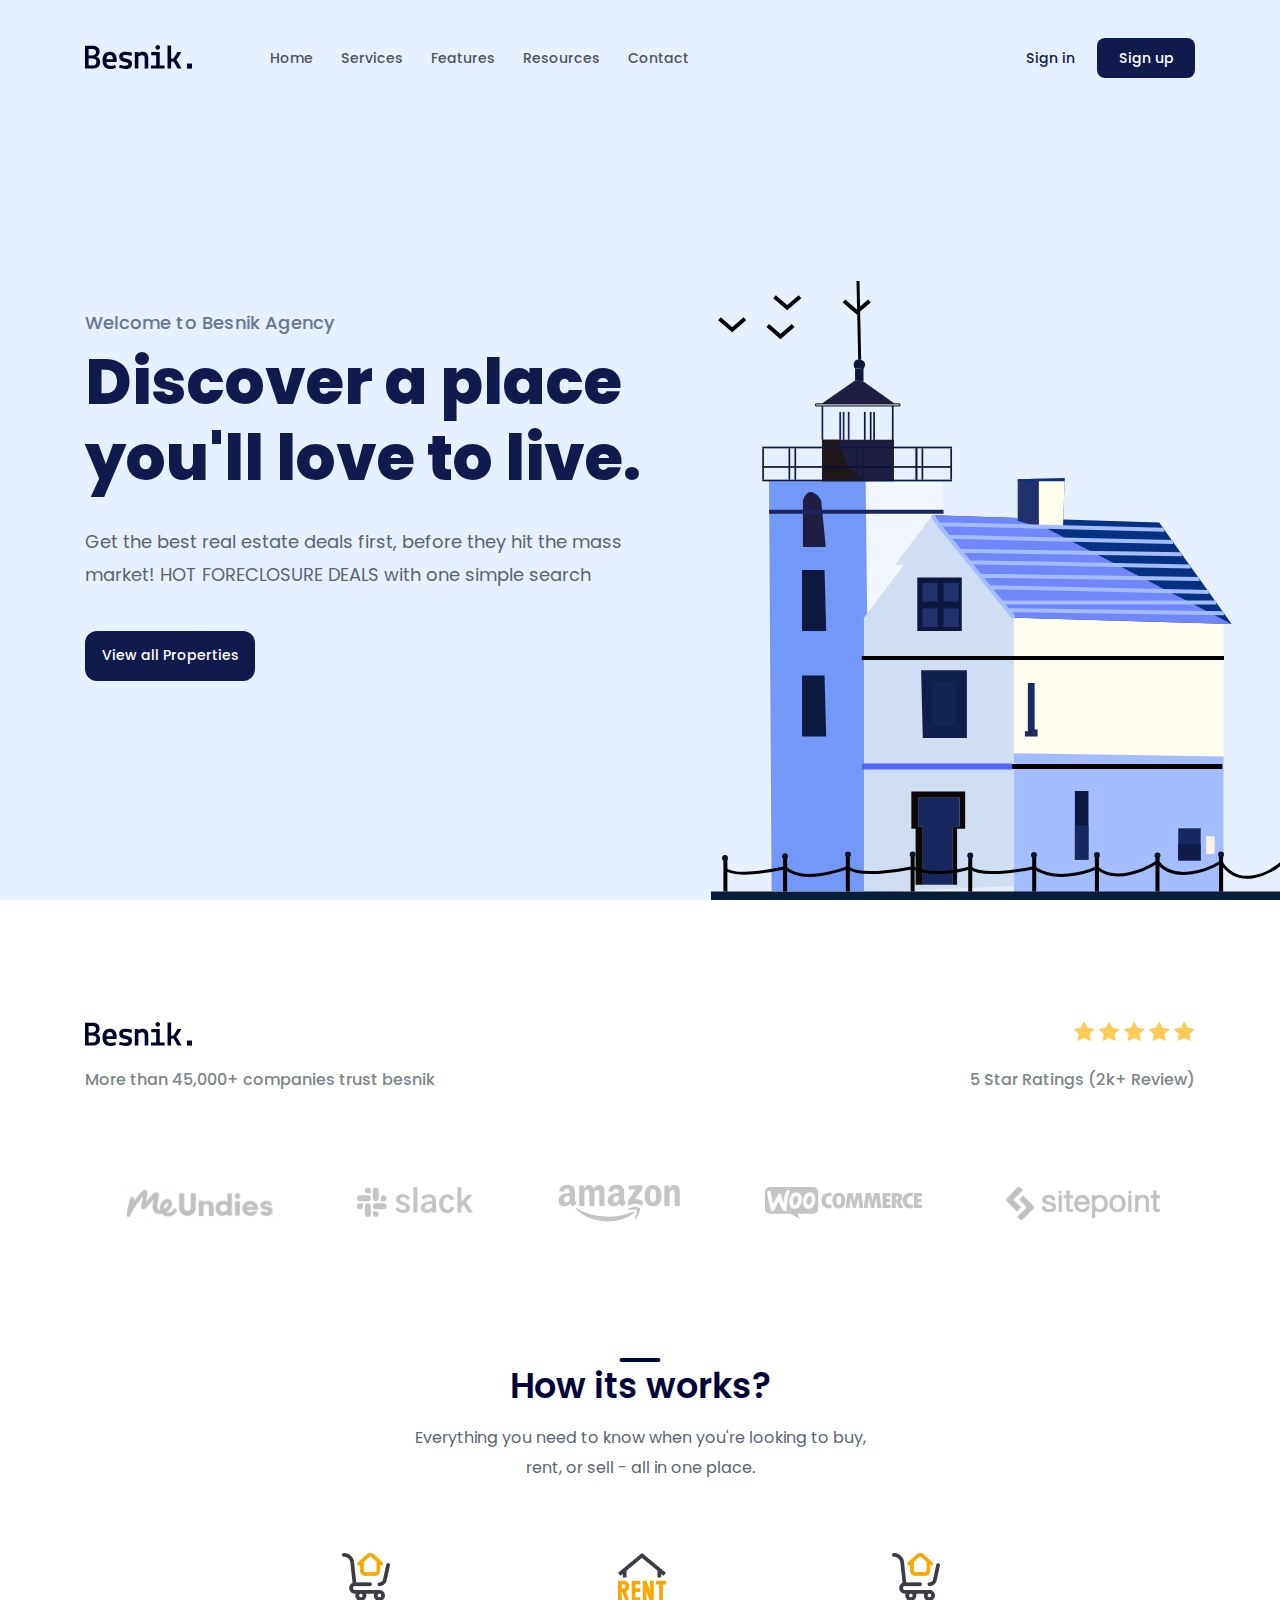
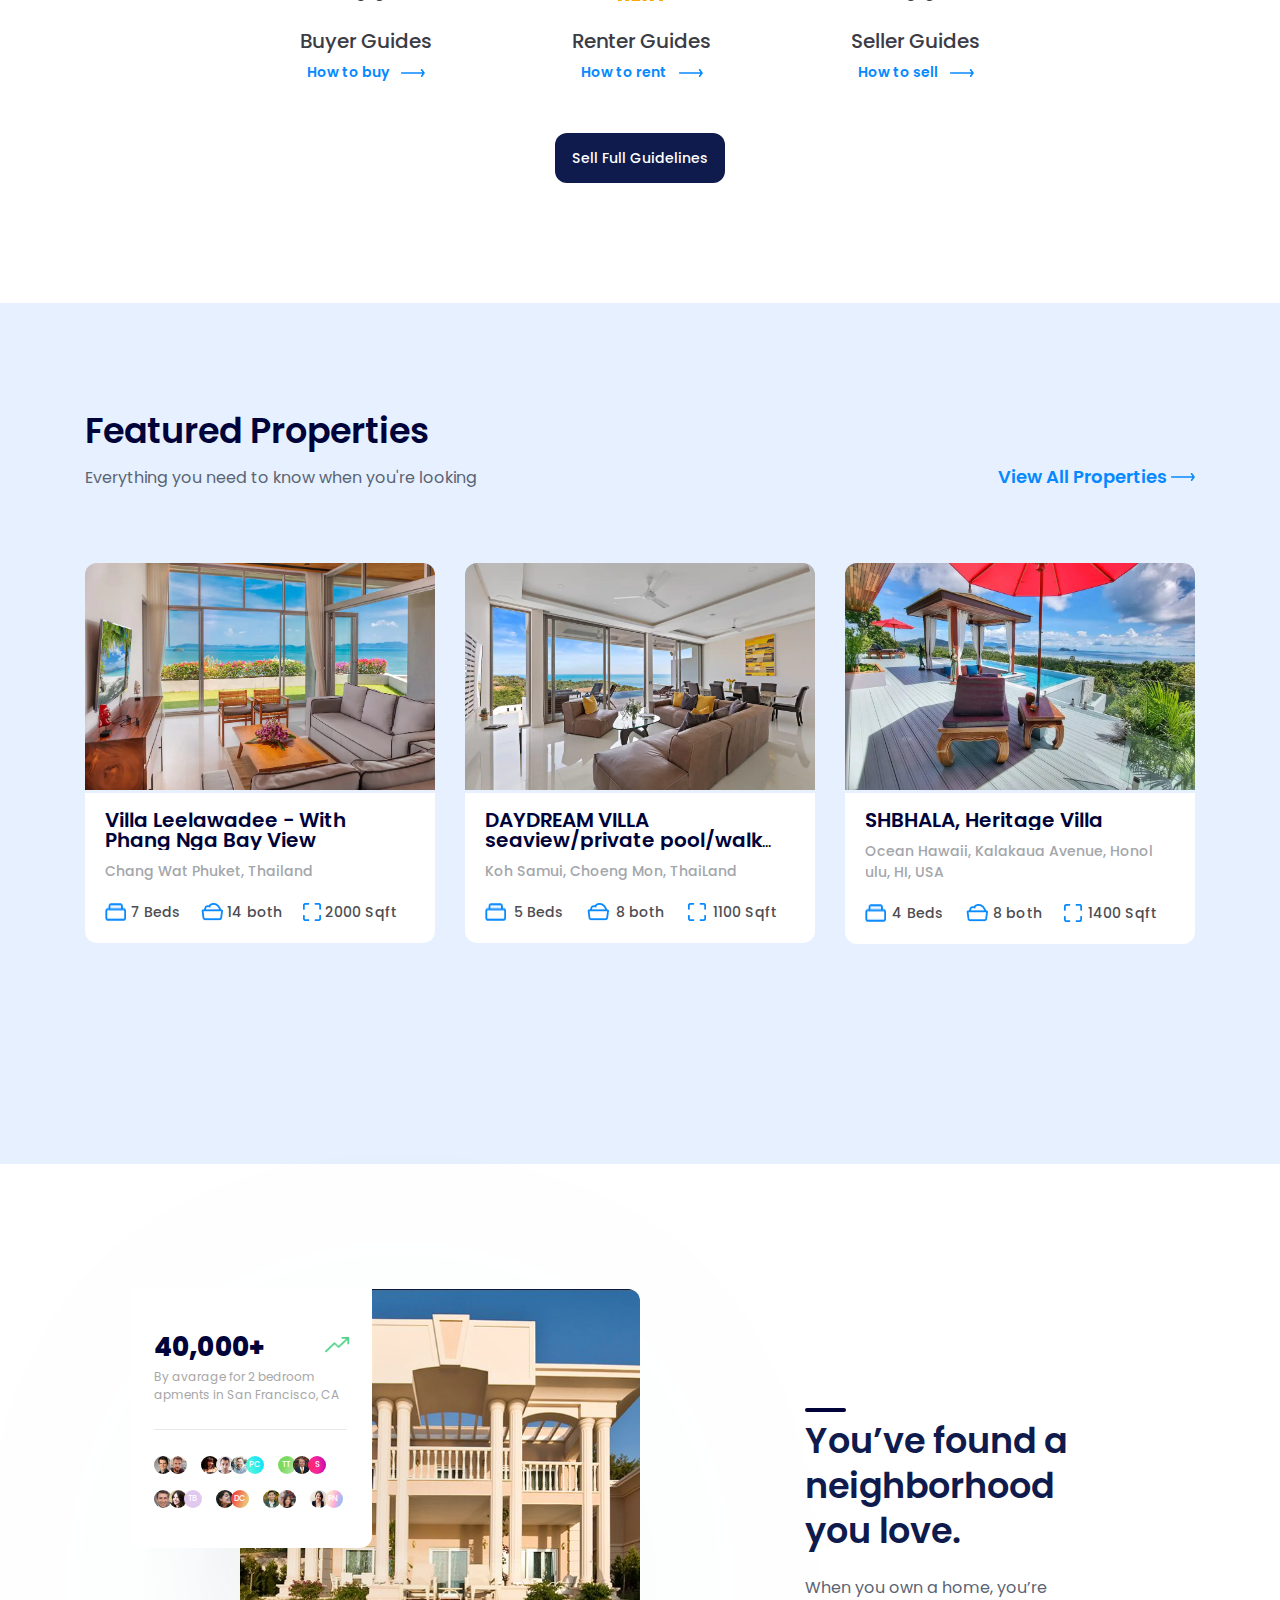
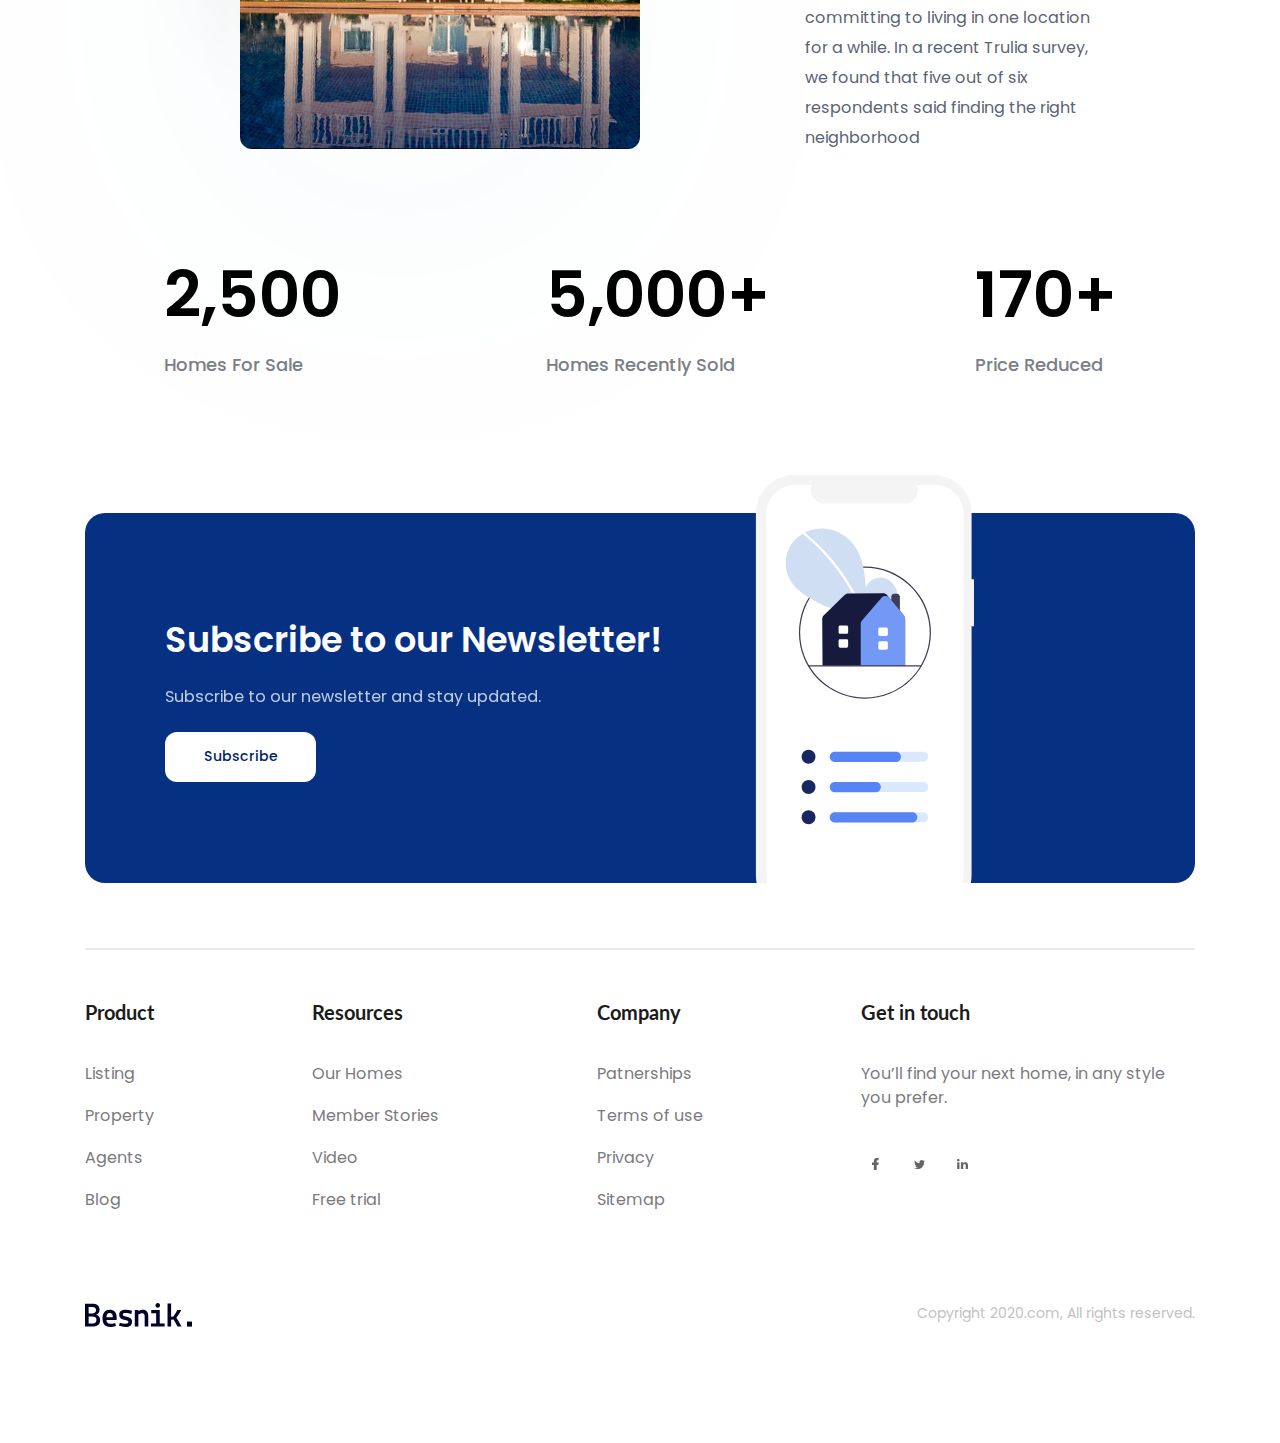
<file: index.html>
<!DOCTYPE html>
<html lang="en">
  <head>
    <meta charset="UTF-8" />
    <meta http-equiv="X-UA-Compatible" content="IE=edge" />
    <meta name="viewport" content="width=device-width, initial-scale=1.0" />
    <title>Phankao-01</title>
    <link rel="icon" type="image/x-icon" href="./assets/img/Logo.svg">
    <!-- Reset CSS -->
    <link rel="stylesheet" href="./assets/reset.css" />

    <!-- Font Style -->
    <link rel="preconnect" href="https://fonts.googleapis.com">
    <link rel="preconnect" href="https://fonts.gstatic.com" crossorigin>
    <link href="https://fonts.googleapis.com/css2?family=Lato:wght@700&display=swap" rel="stylesheet">
    <link rel="stylesheet" href="./assets/font/stylesheet.css" />

    <!-- File CSS -->
    <link rel="stylesheet" href="./assets/style.css" />
  </head>
  <body>
    <main>
       <!-- navbar -->
       <header class="fixed-header">
         <nav class="navbar">
           <!-- Logo -->
           <a href="#">
             <img src="./assets/img/Logo.svg" alt="Bensnik" />
           </a>
           <!-- Navigation -->
           <ul>
             <li><a href="#">Home</a></li>
             <li><a href="#services">Services</a></li>
             <li><a href="#features">Features</a></li>
             <li><a href="#resources">Resources</a></li>
             <li><a href="#contact">Contact</a></li>
           </ul>
           <!-- Action -->
           <div class="actions">
             <a href="login.html" class="action-link">Sign in</a>
             <a href="login.html" class="btn action-btn">Sign up</a>
           </div>
         </nav>
       </header>
      <!-------------- hero-wrap ------->
      <div class="hero-wrap">
        <div class="content">
            <div class="info">
              <p class="sub-title">Welcome to Besnik Agency</p>
              <h1 class="title">Discover a place you'll love to live.</h1>
              <p class="desc">
                Get the best real estate deals first, before they hit the mass
                market! HOT FORECLOSURE DEALS with one simple search
              </p>
              <!-- call to more -->
              <a href="All-Properties.html" class="btn hero-cta">View all Properties</a>
            </div>
            <img
              src="./assets/img/house illustration.svg"
              alt="Discover a place you'll love to live."
              class="hero-img"
            />
        </div>
      </div>
      <!-------------- Clients -------->
      <div class="clients">
        <div class="content">
          <div class="row">
            <!-- logo -->
            <figure>
              <img
                src="./assets/img/Logo.svg"
                alt="Bensnik"
                class="logo-clients"
              />
            </figure>
            <!-- stars -->
            <div id="services" class="stars">
              <img src="./assets/img/starts.svg" alt="stars" />
              <img src="./assets/img/starts.svg" alt="stars" />
              <img src="./assets/img/starts.svg" alt="stars" />
              <img src="./assets/img/starts.svg" alt="stars" />
              <img src="./assets/img/starts.svg" alt="stars" />
            </div>
          </div>
          <div class="row row-desc">
            <p>More than 45,000+ companies trust besnik</p>
            <p>5 Star Ratings (2k+ Review)</p>
          </div>
          <div class="images">
            <a href="">
              <img src="./assets/img/logo-1.svg" alt="Logo" />
            </a>
            <a href="">
              <img src="./assets/img/logo-2.svg" alt="Logo" />
            </a>
            <a href="">
              <img src="./assets/img/logo-3.svg" alt="Logo" />
            </a>
            <a href="">
              <img src="./assets/img/logo-4.svg" alt="Logo" />
            </a>
            <a href="">
              <img src="./assets/img/logo-5.svg" alt="Logo" />
            </a>
          </div>
        </div>
      </div>
      <!---------- Guides -->
      <div class="guides">
        <div class="content">
          <h2 class="sub-title">How its works?</h2>
          <p class="desc">
            Everything you need to know when you're looking to buy,
            <br />rent, or sell - all in one place.
          </p>

          <!-- list guides -->
          <ul class="list-guides">
            <li class="guides-items">
              <img
                src="./assets/img/icon-1.png"
                alt="Buyer Guides"
                class="guides-icon"
              />
              <h3 class="title">Buyer Guides</h3>
              <a href="#" class="link">
                <span>How to buy</span>
                <img
                  src="./assets/img/guide-img.png"
                  alt="buy"
                  class="img-guides"
                />
              </a>
            </li>

            <li class="guides-items">
              <img
                src="./assets/img/icon-2.png"
                alt="icon"
                class="guides-icon"
              />
              <h3 class="title">Renter Guides</h3>
              <a href="#" class="link">
                <span>How to rent</span>
                <img
                  src="./assets/img/guide-img.png"
                  alt="rent"
                  class="img-guides"
                />
              </a>
            </li>

            <li class="guides-items">
              <img
                src="./assets/img/icon-1.png"
                alt="icon"
                class="Seller Guides"
              />
              <h3 class="title">Seller Guides</h3>
              <a href="#" class="link">
                <span>How to sell</span>
                <img
                  src="./assets/img/guide-img.png"
                  alt="sell"
                  class="img-guides"
                />
              </a>
            </li>
          </ul>
          <!-- btn-guides -->
          <div class="guides-cta">
            <a href="#!" class="btn">Sell Full Guidelines</a>
          </div>
        </div>
      </div>
      <!--------------- Featured ------>
      <div id="features"  class="featured">
        <div class="content">
          <header>
            <h2 class="sub-title">Featured Properties</h2>
            <div class="row">
              <div class="desc">
                <p>Everything you need to know when you're looking</p>
              </div>
              <a href="All-Properties.html" class="link">
                <span>View All Properties</span>
                <img src="./assets/img/guide-img.png" alt="" class="arrow" />
              </a>
            </div>
          </header>
          <div class="list">
            <!----- Featured-1 ----->
            <div class="item">
              <a href="./villa1.html"
                ><img src="./assets/img/villa-4.webp" alt="" class="thumb"
              /></a>
              <div class="body">
                <h3 class="title line-clamp"><a href="#!">Villa Leelawadee - With Phang Nga Bay View</a></h3>
                <p class="desc line-clamp">
                Chang Wat Phuket, Thailand
                </p>
                <div class="info">
                  <img
                    src="./assets/img/featured-icon1.png"
                    alt=""
                    class="icon"
                  />
                  <span class="lable">7 Beds</span>

                  <img
                    src="./assets/img/featured-icon2.png"
                    alt=""
                    class="icon"
                  />
                  <span class="lable">14 both</span>

                  <img
                    src="./assets/img/featured-icon3.png"
                    alt=""
                    class="icon"
                  />
                  <span class="lable">2000 Sqft</span>
                </div>
              </div>
            </div>
            <!----- Featured-2 ----->
            <div class="item">
              <a href="#!"
                ><img src="./assets/img/villa-2.webp" alt="" class="thumb"
              /></a>
              <div class="body">
                <h3 class="title line-clamp">
                  <a href="#!">DAYDREAM VILLA seaview/private pool/walk to beach</a>
                </h3>
                <p class="desc line-clamp">
                  Koh Samui, Choeng Mon, ThaiLand
                </p>
                <div class="info">
                  <img
                    src="./assets/img/featured-icon1.png"
                    alt=""
                    class="icon"
                  />
                  <span class="lable">5 Beds</span>

                  <img
                    src="./assets/img/featured-icon2.png"
                    alt=""
                    class="icon"
                  />
                  <span class="lable">8 both</span>

                  <img
                    src="./assets/img/featured-icon3.png"
                    alt=""
                    class="icon"
                  />
                  <span class="lable">1100 Sqft</span>
                </div>
              </div>
            </div>
            <!----- Featured-3 ----->
            <div class="item">
              <a href="#!"
                ><img src="./assets/img/villa-3.webp" alt="" class="thumb"
              /></a>
              <div class="body">
                <h3 class="title line-clamp">
                  <a href="">SHBHALA, Heritage Villa</a>
                </h3>
                <p class="desc line-clamp">
                  Ocean Hawaii, Kalakaua Avenue, Honolulu, HI, USA
                </p>
                <div class="info">
                  <img
                    src="./assets/img/featured-icon1.png"
                    alt=""
                    class="icon"
                  />
                  <span class="lable">4 Beds</span>

                  <img
                    src="./assets/img/featured-icon2.png"
                    alt=""
                    class="icon"
                  />
                  <span class="lable">8 both</span>

                  <img
                    src="./assets/img/featured-icon3.png"
                    alt=""
                    class="icon"
                  />
                  <span class="lable">1400 Sqft</span>
                </div>
              </div>
            </div>
          </div>
        </div>
      </div>
      <!----------- Stats ------>
      <div id="resources" class="stats">
        <div class="content" style="width: 101.7rem">
          <div class="row">
            <div class="img-block">
              <img src="./assets/img/vila-4k.jfif" alt="" class="img-info" />

              <!------------ Trend --------->
              <div class="stats-trend">
                <div class="row">
                  <strong class="value">40,000+</strong>
                  <img src="./assets/img/stats-icon.png" alt="" class="icon" />
                </div>
                <div class="desc">
                  By avarage for 2 bedroom apments in San Francisco, CA
                </div>
                <div class="separate"></div>
                <div class="avt-block">
                  <div class="avt-group">
                    <img src="./assets/img/avt1.jpg" alt="" class="avt" />
                    <img src="./assets/img/avt2.jpg" alt="" class="avt" />
                  </div>
                  <div class="avt-group">
                    <img src="./assets/img/avt3.jpg" alt="" class="avt" />
                    <img src="./assets/img/avt4.jpg" alt="" class="avt" />
                    <img src="./assets/img/avt5.jpg" alt="" class="avt" />
                    <div
                      class="avt avt-color"
                      style="
                        background-image: linear-gradient(
                          68.4deg,
                          rgba(99, 251, 215, 1) -0.4%,
                          rgba(5, 222, 250, 1) 100.2%
                        );
                      "
                    >
                      PC
                    </div>
                  </div>
                  <div class="avt-group">
                    <div
                      class="avt avt-color"
                      style="
                        background-image: linear-gradient(
                          117deg,
                          rgba(123, 216, 96, 1) 39.2%,
                          rgba(255, 255, 255, 1) 156.2%
                        );
                      "
                    >
                      TT
                    </div>
                    <img src="./assets/img/avt6.jpg" alt="" class="avt" />
                    <div
                      class="avt avt-color"
                      style="
                        background-image: radial-gradient(
                          circle farthest-corner at 10.2% 55.8%,
                          rgba(252, 37, 103, 1) 0%,
                          rgba(250, 38, 151, 1) 46.2%,
                          rgba(186, 8, 181, 1) 90.1%
                        );
                      "
                    >
                      S
                    </div>
                  </div>
                  <div class="avt-group">
                    <img src="./assets/img/avt7.jpg" alt="" class="avt" />
                    <img src="./assets/img/avt9.jpg" alt="" class="avt" />
                    <div
                      class="avt avt-color"
                      style="
                        background-image: radial-gradient(
                          circle 588px at 31.7% 40.2%,
                          rgba(225, 200, 239, 1) 21.4%,
                          rgba(163, 225, 233, 1) 57.1%
                        );
                      "
                    >
                      TB
                    </div>
                  </div>
                  <div class="avt-group">
                    <img src="./assets/img/avt10.jfif" alt="" class="avt" />
                    <div
                      class="avt avt-color"
                      style="
                        background-image: linear-gradient(
                          109.6deg,
                          rgba(245, 56, 56, 1) 11.2%,
                          rgba(234, 192, 117, 1) 78%
                        );
                      "
                    >
                      DC
                    </div>
                  </div>
                  <div class="avt-group">
                    <img src="./assets/img/avt11.jpg" alt="" class="avt" />
                    <img src="./assets/img/pnhu.jpg" alt="" class="avt" />
                  </div>
                  <div class="avt-group">
                    <img src="./assets/img/avt12.jpg" alt="" class="avt" />
                    <div
                      class="avt avt-color"
                      style="
                        background-image: linear-gradient(
                          103.3deg,
                          rgba(252, 225, 208, 1) 30%,
                          rgba(255, 173, 214, 1) 55.7%,
                          rgba(162, 186, 245, 1) 81.8%
                        );
                      "
                    >
                      PN
                    </div>
                  </div>
                </div>
              </div>
            </div>
            <div class="info">
              <h2 class="sub-title">You’ve found a neighborhood you love.</h2>
              <p class="desc">
                When you own a home, you’re committing to living in one location
                for a while. In a recent Trulia survey, we found that five out
                of six respondents said finding the right neighborhood
              </p>
            </div>
          </div>
          <div class="row row-qty">
            <div class="qty-item">
              <strong class="qty">2,500</strong>
              <p class="qty-desc">Homes For Sale</p>
            </div>
            <div class="qty-item">
              <strong class="qty">5,000+</strong>
              <p class="qty-desc">Homes Recently Sold</p>
            </div>
            <div class="qty-item">
              <strong class="qty">170+</strong>
              <p class="qty-desc">Price Reduced</p>
            </div>
          </div>
        </div>
      </div>
      <!------------- Subcription --------------->
      <div id="contact" class="subcription">
        <div class="content">
          <div class="body">
            <div class="info">
              <h2 class="sub-title line-clamp">Subscribe to our Newsletter!</h2>
              <p class="desc line-clamp">Subscribe to our newsletter and stay updated.</p>
              <a href="#!" class="btn">Subscribe</a>
            </div>
            <img
              src="./assets/img/newletter.svg"
              alt="Subscribe to our Newsletter!"
              class="img"
            />
          </div>
        </div>
      </div>

      <div class="content">
        <div class="space"></div>
      </div>

      <!------------- Footer --------------->
      <footer class="footer">
        <div class="content">
          <div class="row-foot">
            <div class="column">
              <ul class="list">
                <h3 class="heading">Product</h3>
                <li class="item">
                  <a href="#!">Listing</a>
                </li>
                <li class="item">
                  <a href="#!">Property</a>
                </li>
                <li class="item">
                  <a href="#!">Agents</a>
                </li>
                <li class="item">
                  <a href="#!">Blog</a>
                </li>
              </ul>
            </div>
            <div class="column">
              <ul class="list">
                <h3 class="heading">Resources</h3>
                <li class="item">
                  <a href="#!">Our Homes</a>
                </li>
                <li class="item">
                  <a href="#!">Member Stories</a>
                </li>
                <li class="item">
                  <a href="#!">Video</a>
                </li>
                <li class="item">
                  <a href="#!">Free trial</a>
                </li>
              </ul>
            </div>
            <div class="column">
              <ul class="list">
                <h3 class="heading">Company</h3>
                <li class="item">
                  <a href="#!">Patnerships</a>
                </li>
                <li class="item">
                  <a href="#!">Terms of use</a>
                </li>
                <li class="item">
                  <a href="#!">Privacy</a>
                </li>
                <li class="item">
                  <a href="#!">Sitemap</a>
                </li>
              </ul>
            </div>
            <div class="column">   
              <ul class="list">
                <h3 class="heading">Get in touch</h3>
                <p>You’ll find your next home, in any style you prefer.</p>
                <div class="social">
                  <a href="https://www.facebook.com/fankao204" class="social-link">
                    <img src="./assets/img/fb.svg" alt="">
                  </a>
                  <a href="#!" class="social-link">
                    <img src="./assets/img/twt.svg" alt="">
                  </a>
                  <a href="#!" class="social-link">
                    <img src="./assets/img/inta.svg" alt="">
                  </a>
                </div>
              </ul>
            </div>
        </div>
        <div class="row">
          <img src="./assets/img/Logo.svg" alt="" class="img-footer">
          <p class="desc">Copyright 2020.com, All rights reserved.</p>
        </div>
      </footer>
    </main>
  </body>
</html>
</file>
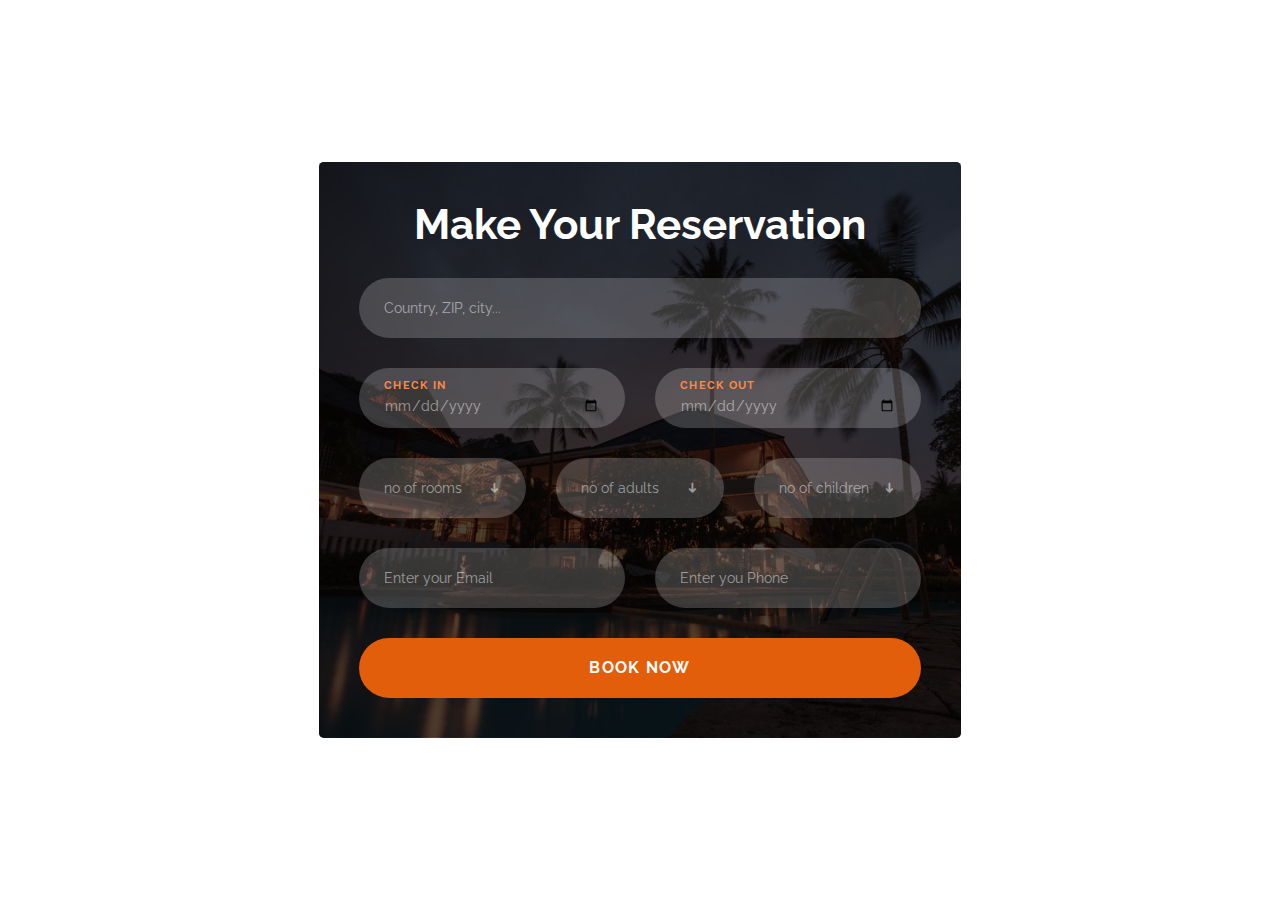
<file: booking.html>
<!DOCTYPE html>
<html lang="en">
  <head>
    <meta charset="utf-8" />
    <meta http-equiv="X-UA-Compatible" content="IE=edge" />
    <meta name="viewport" content="width=device-width, initial-scale=1" />

    <title>Booking Form HTML Template</title>
    <link rel="icon" type="image/x-icon" href="./assets/img/Logo.svg" />

    <!-- Google font -->
    <link
      href="https://fonts.googleapis.com/css?family=Raleway:400,700"
      rel="stylesheet"
    />

    <!-- Bootstrap -->
    <link type="text/css" rel="stylesheet" href="./assets/bootstrap.min.css" />

    <!-- Custom stlylesheet -->
    <link type="text/css" rel="stylesheet" href="./assets/booking.css" />
  </head>

  <body>
    <div id="booking" class="section">
      <div class="section-center">
        <div class="container">
          <div class="row">
            <div class="booking-form">
              <div class="form-header">
                <h1>Make your reservation</h1>
              </div>
              <form>
                <div class="form-group">
                  <input
                    class="form-control"
                    type="text"
                    placeholder="Country, ZIP, city..."
                  />
                  <span class="form-label">Destination</span>
                </div>
                <div class="row">
                  <div class="col-md-6">
                    <div class="form-group">
                      <input class="form-control" type="date" required />
                      <span class="form-label">Check In</span>
                    </div>
                  </div>
                  <div class="col-md-6">
                    <div class="form-group">
                      <input class="form-control" type="date" required />
                      <span class="form-label">Check out</span>
                    </div>
                  </div>
                </div>
                <div class="row">
                  <div class="col-md-4">
                    <div class="form-group">
                      <select class="form-control" required>
                        <option value="" selected hidden>no of rooms</option>
                        <option>1</option>
                        <option>2</option>
                        <option>3</option>
                      </select>
                      <span class="select-arrow"></span>
                      <span class="form-label">Rooms</span>
                    </div>
                  </div>
                  <div class="col-md-4">
                    <div class="form-group">
                      <select class="form-control" required>
                        <option value="" selected hidden>no of adults</option>
                        <option>1</option>
                        <option>2</option>
                        <option>3</option>
                      </select>
                      <span class="select-arrow"></span>
                      <span class="form-label">Adults</span>
                    </div>
                  </div>
                  <div class="col-md-4">
                    <div class="form-group">
                      <select class="form-control" required>
                        <option value="" selected hidden>no of children</option>
                        <option>0</option>
                        <option>1</option>
                        <option>2</option>
                      </select>
                      <span class="select-arrow"></span>
                      <span class="form-label">Children</span>
                    </div>
                  </div>
                </div>
                <div class="row">
                  <div class="col-md-6">
                    <div class="form-group">
                      <input
                        class="form-control"
                        type="email"
                        placeholder="Enter your Email"
                      />
                      <span class="form-label">Email</span>
                    </div>
                  </div>
                  <div class="col-md-6">
                    <div class="form-group">
                      <input
                        class="form-control"
                        type="tel"
                        placeholder="Enter you Phone"
                      />
                      <span class="form-label">Phone</span>
                    </div>
                  </div>
                </div>
                <div class="form-btn">
                  <button id="subMit" class="submit-btn">Book Now</button>
                </div>
              </form>
            </div>
          </div>
        </div>
      </div>
    </div>
    <script>
      let subMit = document.getElementById("subMit");
      subMit.onclick = function () {
        alert("Quý Khách Đã đặt phòng thành công!");
        location.replace("http://benzik.sytes.net/index.html");
      };
    </script>
  </body>
</html>
</file>
<file: assets/font/stylesheet.css>
/* =============== Poppins ================ */
@font-face {
  font-family: "Poppins";
  src: url("Poppins/Poppins-BlackItalic.woff2") format("woff2"),
    url("Poppins/Poppins-BlackItalic.woff") format("woff");
  font-weight: 900;
  font-style: italic;
  font-display: swap;
}

@font-face {
  font-family: "Poppins";
  src: url("Poppins/Poppins-BoldItalic.woff2") format("woff2"),
    url("Poppins/Poppins-BoldItalic.woff") format("woff");
  font-weight: bold;
  font-style: italic;
  font-display: swap;
}

@font-face {
  font-family: "Poppins";
  src: url("Poppins/Poppins-Black.woff2") format("woff2"),
    url("Poppins/Poppins-Black.woff") format("woff");
  font-weight: 900;
  font-style: normal;
  font-display: swap;
}

@font-face {
  font-family: "Poppins";
  src: url("Poppins/Poppins-Bold.woff2") format("woff2"),
    url("Poppins/Poppins-Bold.woff") format("woff");
  font-weight: bold;
  font-style: normal;
  font-display: swap;
}

@font-face {
  font-family: "Poppins";
  src: url("Poppins/Poppins-ExtraBold.woff2") format("woff2"),
    url("Poppins/Poppins-ExtraBold.woff") format("woff");
  font-weight: bold;
  font-style: normal;
  font-display: swap;
}

@font-face {
  font-family: "Poppins";
  src: url("Poppins/Poppins-ExtraBoldItalic.woff2") format("woff2"),
    url("Poppins/Poppins-ExtraBoldItalic.woff") format("woff");
  font-weight: bold;
  font-style: italic;
  font-display: swap;
}

@font-face {
  font-family: "Poppins";
  src: url("Poppins/Poppins-ExtraLight.woff2") format("woff2"),
    url("Poppins/Poppins-ExtraLight.woff") format("woff");
  font-weight: 200;
  font-style: normal;
  font-display: swap;
}

@font-face {
  font-family: "Poppins";
  src: url("Poppins/Poppins-Light.woff2") format("woff2"),
    url("Poppins/Poppins-Light.woff") format("woff");
  font-weight: 300;
  font-style: normal;
  font-display: swap;
}

@font-face {
  font-family: "Poppins";
  src: url("Poppins/Poppins-ExtraLightItalic.woff2") format("woff2"),
    url("Poppins/Poppins-ExtraLightItalic.woff") format("woff");
  font-weight: 200;
  font-style: italic;
  font-display: swap;
}

@font-face {
  font-family: "Poppins";
  src: url("Poppins/Poppins-Italic.woff2") format("woff2"),
    url("Poppins/Poppins-Italic.woff") format("woff");
  font-weight: normal;
  font-style: italic;
  font-display: swap;
}

@font-face {
  font-family: "Poppins";
  src: url("Poppins/Poppins-LightItalic.woff2") format("woff2"),
    url("Poppins/Poppins-LightItalic.woff") format("woff");
  font-weight: 300;
  font-style: italic;
  font-display: swap;
}

@font-face {
  font-family: "Poppins";
  src: url("Poppins/Poppins-Medium.woff2") format("woff2"),
    url("Poppins/Poppins-Medium.woff") format("woff");
  font-weight: 500;
  font-style: normal;
  font-display: swap;
}

@font-face {
  font-family: "Poppins";
  src: url("Poppins/Poppins-ThinItalic.woff2") format("woff2"),
    url("Poppins/Poppins-ThinItalic.woff") format("woff");
  font-weight: 100;
  font-style: italic;
  font-display: swap;
}

@font-face {
  font-family: "Poppins";
  src: url("Poppins/Poppins-Regular.woff2") format("woff2"),
    url("Poppins/Poppins-Regular.woff") format("woff");
  font-weight: normal;
  font-style: normal;
  font-display: swap;
}

@font-face {
  font-family: "Poppins";
  src: url("Poppins/Poppins-Thin.woff2") format("woff2"),
    url("Poppins/Poppins-Thin.woff") format("woff");
  font-weight: 100;
  font-style: normal;
  font-display: swap;
}

@font-face {
  font-family: "Poppins";
  src: url("Poppins/Poppins-MediumItalic.woff2") format("woff2"),
    url("Poppins/Poppins-MediumItalic.woff") format("woff");
  font-weight: 500;
  font-style: italic;
  font-display: swap;
}

@font-face {
  font-family: "Poppins";
  src: url("Poppins/Poppins-SemiBoldItalic.woff2") format("woff2"),
    url("Poppins/Poppins-SemiBoldItalic.woff") format("woff");
  font-weight: 600;
  font-style: italic;
  font-display: swap;
}

@font-face {
  font-family: "Poppins";
  src: url("Poppins/Poppins-SemiBold.woff2") format("woff2"),
    url("Poppins/Poppins-SemiBold.woff") format("woff");
  font-weight: 600;
  font-style: normal;
  font-display: swap;
}
</file>
<file: assets/style.css>
* {
  box-sizing: border-box;
}

:root {
  --primary-color: #0f1b4c;
}

html,
body {
  scroll-behavior: smooth;
}

html {
  font-size: 62.5%;
}

body {
  font-size: 1.6rem;
  font-family: "Poppins";
}

/* Commons */
.content {
  width: 111rem;
  max-width: calc(100% - 4.8rem);
  margin-left: auto;
  margin-right: auto;
}

a {
  text-decoration: none;
}

.btn {
  display: inline-block;
  background: var(--primary-color);
  border-radius: 1.2rem;
  min-width: 9.8rem;
  font-weight: 500;
  font-size: 1.4rem;
  line-height: 2.1rem;
  text-align: center;
  color: #ffffff;
  padding: 1.45rem 1.6rem;
}

.btn:hover {
  opacity: 0.9;
}

.line-clamp {
  display: -webkit-box;
  -webkit-line-clamp: 2;
  -webkit-box-orient: vertical;
  overflow: hidden;
}

/* header */
.hero-wrap {
  background-color: #e6f0ff;
  height: calc(100vh - 9rem);
  position: relative;
  display: flex;
  flex-direction: column;
  justify-content: center;
}

.fixed-header {
  background-color: #e6f0ff;
  padding-top: 2.6rem;
  position: sticky;
  top: -2.6rem;
  z-index: 1;
}

.navbar {
  display: flex;
  align-items: center;
  padding: 1.2rem 0;
  width: 111rem;
  margin-left: auto;
  margin-right: auto;
}

.navbar ul {
  display: flex;
  margin-left: 6.4rem;
}

.navbar .actions {
  margin-left: auto;
}

.navbar ul a {
  font-weight: 500;
  font-size: 1.4rem;
  line-height: 2.1rem;
  color: #4f5361;
  padding: 1.4rem;
  position: relative;
}

.navbar ul a:hover::after {
  width: 100%;
}

.navbar ul a::after {
  content: "";
  height: 2px;
  position: absolute;
  width: 0;
  background-color: #000;
  bottom: 0;
  left: 0;
  transition: .5s;
}

.navbar .action-link {
  font-weight: 500;
  font-size: 1.4rem;
  color: var(--primary-color);
  margin-right: 1.8rem;
}

.navbar .action-btn {
  padding: 0.95rem 1.6rem;
  border-radius: 0.8rem;
}

.hero-wrap .info {
  width: 51%;
}

.hero-wrap .sub-title {
  font-weight: 500;
  font-size: 1.8rem;
  letter-spacing: 0.01em;
  color: #687690;
  line-height: 1.5;
}

.hero-wrap .title {
  font-weight: 700;
  font-size: 6.3rem;
  line-height: 7.6rem;
  color: var(--primary-color);
  margin-top: 0.8rem;
  margin-bottom: 3rem;
}

.hero-wrap .desc {
  font-weight: 400;
  font-size: 1.8rem;
  line-height: 178%;
  color: #5a6473;
  margin-bottom: 4rem;
}

.hero-cta {
  min-width: 17rem;
}

.hero-img {
  position: absolute;
  bottom: 0;
  right: calc((100vw - 111rem) / 2 - 10rem);
}

/* Clients */
.clients {
  margin-top: 7.9rem;
  padding-top: 4.3rem;
  padding-bottom: 4.1rem;
}

.clients .row {
  display: flex;
  justify-content: space-between;
}

.clients .row-desc {
  font-weight: 500;
  font-size: 1.6rem;
  color: #7d8589;
  margin-top: 2.3rem;
}

.clients .images {
  display: flex;
  justify-content: space-between;

  align-items: center;
}

.clients .images a {
  display: flex;
  margin-top: 7rem;
  align-items: center;
  padding: 0 4.2rem;
  height: 9rem;
  border-radius: 1.2rem;
}

.clients .images a:hover {
  box-shadow: 0px 10px 20px rgba(0, 0, 0, 0.1);
}

/*------- Guides -------*/
.guides {
  margin-top: 4rem;
  padding-top: 3.9rem;
  padding-bottom: 7.9rem;
  margin-bottom: 4.1rem;
}

.guides .sub-title {
  position: relative;
  font-weight: 600;
  font-size: 3.5rem;
  text-align: center;
  color: #000339;
}

.guides .sub-title::before {
  position: absolute;
  content: "";
  margin-top: -1rem;
  display: inline-block;
  width: 4.1rem;
  height: 0.4rem;
  background: #000339;
  border-radius: 1.2rem;
  align-items: center;
  left: 50%;
  transform: translateX(-50%);
}

.guides .desc {
  font-weight: 400;
  font-size: 1.6rem;
  line-height: 3rem;
  text-align: center;
  color: #5a6473;
  margin-top: 2rem;
}

.guides .title {
  font-weight: 500;
  font-size: 20px;
  line-height: 22px;
  color: #3b3c45;
  margin-top: 2.6rem;
  margin-bottom: 1rem;
}

.guides .list-guides {
  margin-top: 7rem;
  display: flex;
  justify-content: center;
}

.guides .guides-items {
  margin: 0 7rem;
  text-align: center;
}

.guides .list-guides span {
  font-weight: 600;
  font-size: 1.4rem;
  line-height: 2.1rem;
  color: #0689ff;
  margin-right: 0.8rem;
}

.guides-cta {
  text-align: center;
  margin-top: 5rem;
}

.guides-cta .btn {
  min-width: 17rem;
}

.list-guides .link:hover {
  opacity: 0.7;
}

/* Featured */

.featured {
  background-color: #e6f0ff;
  padding: 11rem 0;
}

.featured .sub-title {
  font-weight: 600;
  font-size: 3.5rem;
  line-height: 3.5rem;
  color: #000339;
}

.featured .row {
  display: flex;
  justify-content: space-between;
  margin-top: 1.5rem;
}

.featured .desc {
  font-weight: 400;
  font-size: 1.6rem;
  line-height: 3rem;
  color: #5a6473;
}

.featured header span {
  font-weight: 600;
  font-size: 1.8rem;
  line-height: 2.7rem;
  color: #0689ff;
}

.featured .arrow {
  position: relative;
  top: -0.2rem;
}

.featured .list {
  display: flex;
  gap: 3rem;
  margin-top: 7rem;
  padding-bottom: 11rem;
}

.featured .item {
  flex: 1;
  transition: box-shadow 0.3s;
  border-radius: 1.2rem;
}

.featured .item:hover {
  box-shadow: 0 0 1.1rem rgba(33, 33, 33, 0.5);
  border: none;
}

.featured .item .body {
  padding: 1.7rem 3.8rem 2.2rem 2rem;
  border-bottom-left-radius: 1.2rem;
  border-bottom-right-radius: 1.2rem;
  background-color: #ffffff;
}

.featured .item .thumb {
  width: 100%;
  height: 22.7rem;
  border-top-left-radius: 1.2rem;
  border-top-right-radius: 1.2rem;
}

.featured .item .title a {
  font-weight: 600;
  font-size: 2rem;
  line-height: 2rem;
  color: #000339;
}

.featured .item .desc {
  font-weight: 500;
  font-size: 1.4rem;
  line-height: 2.1rem;
  color: #a3a6ab;
  margin-bottom: 2.1rem;
  margin-top: 1.1rem;
  word-break: break-all;
}

.featured .item .info {
  display: flex;
  justify-content: space-between;
}

.featured .item .lable {
  font-weight: 500;
  font-size: 1.4rem;
  line-height: 1.8rem;
  letter-spacing: 0.01em;
  color: #4d4d52;
  margin-left: -1.7rem;
}

/* Stats */
.stats {
  margin-top: 7.5rem;
  padding-top: 5rem;
}

.stats .row {
  display: flex;
}

.stats .img-block,
.stats .info {
  width: 50%;
}

.stats .img-block .img-info {
  display: block;
  margin-left: auto;
  width: 40rem;
  height: 46rem;
  object-fit: cover;
  filter: drop-shadow(40px 80px 155px rgba(30, 103, 113, 0.03));
  border-radius: 12px;
  transform: matrix(-1, 0, 0, 1, 0, 0);
}

/* Trend */
.stats .img-block {
  position: relative;
}

.stats-trend {
  position: absolute;
  width: 24rem;
  background: #ffffff;
  box-shadow: 9rem 8.5rem 10rem rgba(0, 0, 0, 0.06);
  border-radius: 0rem 0rem 1.2rem 1.2rem;
  top: 0;
  left: 0;
  padding: 4.5rem 2.2rem 4rem 2.2rem;
}

/* avata */

.stats-trend .avt-block {
  display: flex;
  flex-wrap: wrap;
  gap: 16px 14px;
  margin-top: 2.6rem;
}

.stats-trend .avt-group {
  display: flex;
}

.stats-trend .avt-group .avt {
  width: 1.8rem;
  height: 1.8rem;
  object-fit: cover;
  border-radius: 50%;
  margin-left: -0.3rem;
}

.stats-trend .avt-group .avt:first-child {
  margin-left: 0;
}

.stats-trend .avt-group .avt-color {
  color: #fff;
  font-weight: 450;
  font-size: 0.8rem;
  line-height: 1.8rem;
  text-align: center;
  letter-spacing: -0.02em;
}

.stats-trend .value {
  font-weight: 700;
  font-size: 2.6rem;
  letter-spacing: 0.01em;
  color: #000339;
}

.stats-trend .row .icon {
  margin-left: auto;
  width: 2.5rem;
  height: 1.6rem;
  margin-top: 3px;
}

.stats-trend .desc {
  font-weight: 400;
  font-size: 1.2rem;
  line-height: 1.5;
  color: #a7a7a7;
  margin-top: 0.8rem;
}

.stats-trend .separate {
  width: 19.362rem;
  height: 0.12rem;
  background: #e9e9e9;
  margin-top: 2.5rem;
}

.stats .info {
  padding-left: 16.5rem;
  padding-top: 12.9rem;
}

.stats .info .sub-title {
  position: relative;
  font-weight: 600;
  font-size: 3.5rem;
  line-height: 4.5rem;
  color: var(--primary-color);
  margin-bottom: 2rem;
  width: 26.9rem;
}

.stats .info .sub-title::before {
  content: "";
  display: inline-block;
  width: 4.1rem;
  height: 0.4rem;
  background: #000339;
  border-radius: 12px;
  position: absolute;
  top: -1rem;
  left: 0;
}

.stats .info .desc {
  font-weight: 400;
  font-size: 1.6rem;
  line-height: 3rem;
  color: #5a6473;
  width: 30.9rem;
}

.stats .row-qty {
  margin-top: 11rem;
  justify-content: space-between;
  padding: 0 3.2rem;
  padding-bottom: 4.5rem;
}

.stats .qty {
  font-weight: 600;
  font-size: 6.4rem;
  color: #000000;
}

.stats .qty-desc {
  font-weight: 500;
  font-size: 1.8rem;
  line-height: 2.7rem;
  color: #7b8087;
  margin-top: 2.4rem;
}

/* subcription */
.subcription .body {
  position: relative;
  display: flex;
  height: 37rem;
  margin-top: 9rem;
  background: #063183;
  border-radius: 20px;
  align-items: center;
}

.subcription .info {
  padding: 0 8rem;
  width: 67rem;
}

.subcription .sub-title {
  font-weight: 600;
  font-size: 3.5rem;
  line-height: 1.5;
  color: #ffffff;
}

.subcription .desc {
  font-weight: 400;
  font-size: 1.6rem;
  line-height: 3rem;
  color: #ffffff;
  opacity: 0.75;
  padding-top: 1.5rem;
}

.subcription .btn {
  min-width: 15.1rem;
  background: #ffffff;
  border-radius: 1.2rem;
  color: #002366;
  margin-top: 2rem;
}

.subcription .img {
  position: absolute;
  bottom: 0;
  right: 22.1rem;
}

/*------- Footer -------*/
.footer {
  margin-top: 0.5rem;
  padding: 5rem 0 5.8rem;
}

.footer .row {
  display: flex;
  justify-content: space-between;
  margin-top: 7.3rem;
  padding-bottom: 5.8rem;
}

.footer .row .desc {
  font-weight: 400;
  font-size: 1.4rem;
  line-height: 1.5;
  color: #c2c2c2;
}

.footer .row-foot {
  display: flex;
  gap: 0 158px;
}

.footer .heading {
  font-family: "Lato", sans-serif;
  font-weight: 700;
  font-size: 2rem;
  line-height: 1.5rem;
  color: #1c1c1d;
  margin-bottom: 4.2rem;
}

.footer .item a {
  font-weight: 400;
  font-size: 1.6rem;
  line-height: 2.4rem;
  color: #7a7a7e;
  white-space: nowrap;
}

.footer .item {
  margin-bottom: 1.8rem;
}

.footer .item:hover {
  opacity: 0.5;
}

.footer .column p {
  font-weight: 400;
  font-size: 1.6rem;
  line-height: 1.5;
  color: #7a7a7e;
}

.footer .social {
  display: flex;
  margin-top: 4rem;
}

.footer .social-link {
  display: flex;
  justify-content: center;
  align-items: center;
  margin-right: 1.6rem;
  width: 2.8rem;
  height: 2.8rem;
  border-radius: 0.3rem;
}

.footer .social-link:hover {
  background-color: #f9f9f9;
}

.space {
  height: 0.2rem;
  background: #e9e9e9;
  margin-top: 6.5rem;
}
</file>
<file: assets/booking.css>
.section {
	position: relative;
	height: 100vh;
}

.section .section-center {
	position: absolute;
	top: 50%;
	left: 0;
	right: 0;
	-webkit-transform: translateY(-50%);
	transform: translateY(-50%);
}

#booking {
	font-family: 'Raleway', sans-serif;
}

.booking-form {
	position: relative;
	max-width: 642px;
	width: 100%;
	margin: auto;
	padding: 40px;
	overflow: hidden;
	background-image: url('./img/background.jpg');
	background-size: cover;
	border-radius: 5px;
	z-index: 20;
}

.booking-form::before {
	content: '';
	position: absolute;
	left: 0;
	right: 0;
	bottom: 0;
	top: 0;
	background: rgba(0, 0, 0, 0.7);
	z-index: -1;
}

.booking-form .form-header {
	text-align: center;
	position: relative;
	margin-bottom: 30px;
}

.booking-form .form-header h1 {
	font-weight: 700;
	text-transform: capitalize;
	font-size: 42px;
	margin: 0px;
	color: #fff;
}

.booking-form .form-group {
	position: relative;
	margin-bottom: 30px;
}

.booking-form .form-control {
	background-color: rgba(255, 255, 255, 0.2);
	height: 60px;
	padding: 0px 25px;
	border: none;
	border-radius: 40px;
	color: #fff;
	-webkit-box-shadow: 0px 0px 0px 2px transparent;
	box-shadow: 0px 0px 0px 2px transparent;
	-webkit-transition: 0.2s;
	transition: 0.2s;
}

.booking-form .form-control::-webkit-input-placeholder {
	color: rgba(255, 255, 255, 0.5);
}

.booking-form .form-control:-ms-input-placeholder {
	color: rgba(255, 255, 255, 0.5);
}

.booking-form .form-control::placeholder {
	color: rgba(255, 255, 255, 0.5);
}

.booking-form .form-control:focus {
	-webkit-box-shadow: 0px 0px 0px 2px #ff8846;
	box-shadow: 0px 0px 0px 2px #ff8846;
}

.booking-form input[type="date"].form-control {
	padding-top: 16px;
}

.booking-form input[type="date"].form-control:invalid {
	color: rgba(255, 255, 255, 0.5);
}

.booking-form input[type="date"].form-control+.form-label {
	opacity: 1;
	top: 10px;
}

.booking-form select.form-control {
	-webkit-appearance: none;
	-moz-appearance: none;
	appearance: none;
}

.booking-form select.form-control:invalid {
	color: rgba(255, 255, 255, 0.5);
}

.booking-form select.form-control+.select-arrow {
	position: absolute;
	right: 15px;
	top: 50%;
	-webkit-transform: translateY(-50%);
	transform: translateY(-50%);
	width: 32px;
	line-height: 32px;
	height: 32px;
	text-align: center;
	pointer-events: none;
	color: rgba(255, 255, 255, 0.5);
	font-size: 14px;
}

.booking-form select.form-control+.select-arrow:after {
	content: '\279C';
	display: block;
	-webkit-transform: rotate(90deg);
	transform: rotate(90deg);
}

.booking-form select.form-control option {
	color: #000;
}

.booking-form .form-label {
	position: absolute;
	top: -10px;
	left: 25px;
	opacity: 0;
	color: #ff8846;
	font-size: 11px;
	font-weight: 700;
	text-transform: uppercase;
	letter-spacing: 1.3px;
	height: 15px;
	line-height: 15px;
	-webkit-transition: 0.2s all;
	transition: 0.2s all;
}

.booking-form .form-group.input-not-empty .form-control {
	padding-top: 16px;
}

.booking-form .form-group.input-not-empty .form-label {
	opacity: 1;
	top: 10px;
}

.booking-form .submit-btn {
	color: #fff;
	background-color: #e35e0a;
	font-weight: 700;
	height: 60px;
	padding: 10px 30px;
	width: 100%;
	border-radius: 40px;
	border: none;
	text-transform: uppercase;
	font-size: 16px;
	letter-spacing: 1.3px;
	-webkit-transition: 0.2s all;
	transition: 0.2s all;
}

.booking-form .submit-btn:hover,
.booking-form .submit-btn:focus {
	opacity: 0.9;
}
</file>
